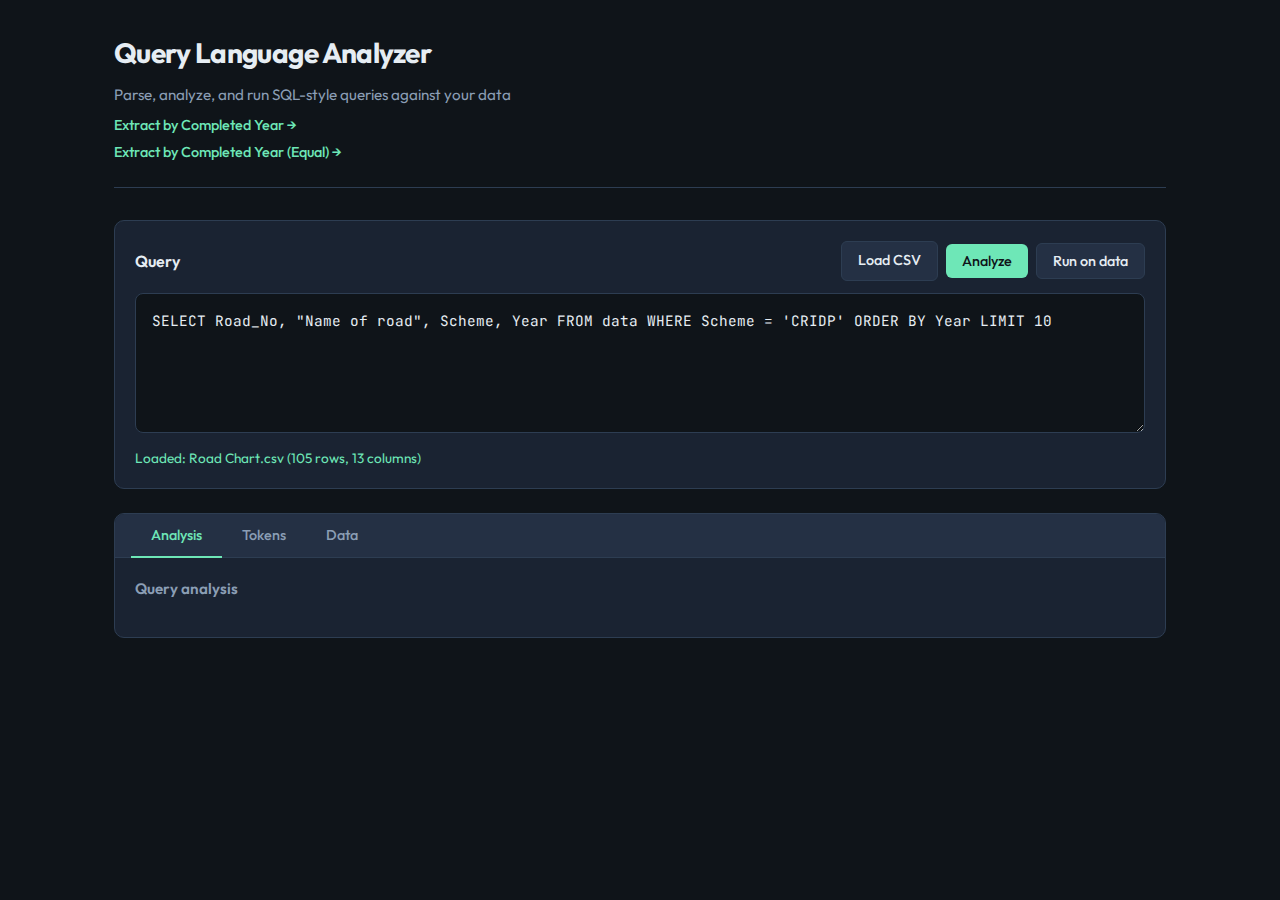
<file: index.html>
<!DOCTYPE html>
<html lang="en">
<head>
  <meta charset="UTF-8" />
  <meta name="viewport" content="width=device-width, initial-scale=1.0" />
  <title>Query Language Analyzer</title>
  <link rel="stylesheet" href="styles.css" />
  <link rel="preconnect" href="https://fonts.googleapis.com" />
  <link rel="preconnect" href="https://fonts.gstatic.com" crossorigin />
  <link href="https://fonts.googleapis.com/css2?family=JetBrains+Mono:wght@400;600&family=Outfit:wght@400;500;600;700&display=swap" rel="stylesheet" />
</head>
<body>
  <div class="app">
    <header class="header">
      <h1>Query Language Analyzer</h1>
      <p class="tagline">Parse, analyze, and run SQL-style queries against your data</p>
      <div class="nav-links">
        <a href="extract.html" class="nav-link">Extract by Completed Year →</a>
        <a href="equal-year.html" class="nav-link">Extract by Completed Year (Equal) →</a>
      </div>
    </header>

    <main class="main">
      <section class="query-section">
        <div class="section-header">
          <h2>Query</h2>
          <div class="actions">
            <label class="file-label">
              <input type="file" id="csvFile" accept=".csv" hidden />
              Load CSV
            </label>
            <button type="button" id="analyzeBtn" class="btn btn-primary">Analyze</button>
            <button type="button" id="runBtn" class="btn btn-secondary">Run on data</button>
          </div>
        </div>
        <textarea id="queryInput" class="query-input" placeholder="Enter a SQL query, e.g.&#10;SELECT Road_No, \"Name of road\" FROM data WHERE Scheme = 'CRIDP' ORDER BY Year LIMIT 10"></textarea>
        <div id="loadStatus" class="load-status"></div>
      </section>

      <section class="results-section">
        <div class="tabs">
          <button type="button" class="tab active" data-tab="analysis">Analysis</button>
          <button type="button" class="tab" data-tab="tokens">Tokens</button>
          <button type="button" class="tab" data-tab="data">Data</button>
        </div>

        <div id="analysisPanel" class="panel active">
          <h3>Query analysis</h3>
          <div id="analysisOutput" class="analysis-output"></div>
        </div>

        <div id="tokensPanel" class="panel">
          <h3>Token stream</h3>
          <div id="tokensOutput" class="tokens-output"></div>
        </div>

        <div id="dataPanel" class="panel">
          <h3>Query results</h3>
          <div id="dataOutput" class="data-output">
            <p class="hint">Load a CSV and click "Run on data" to execute the query.</p>
          </div>
        </div>
      </section>
    </main>
  </div>
  <script src="app.js"></script>
</body>
</html>
</file>
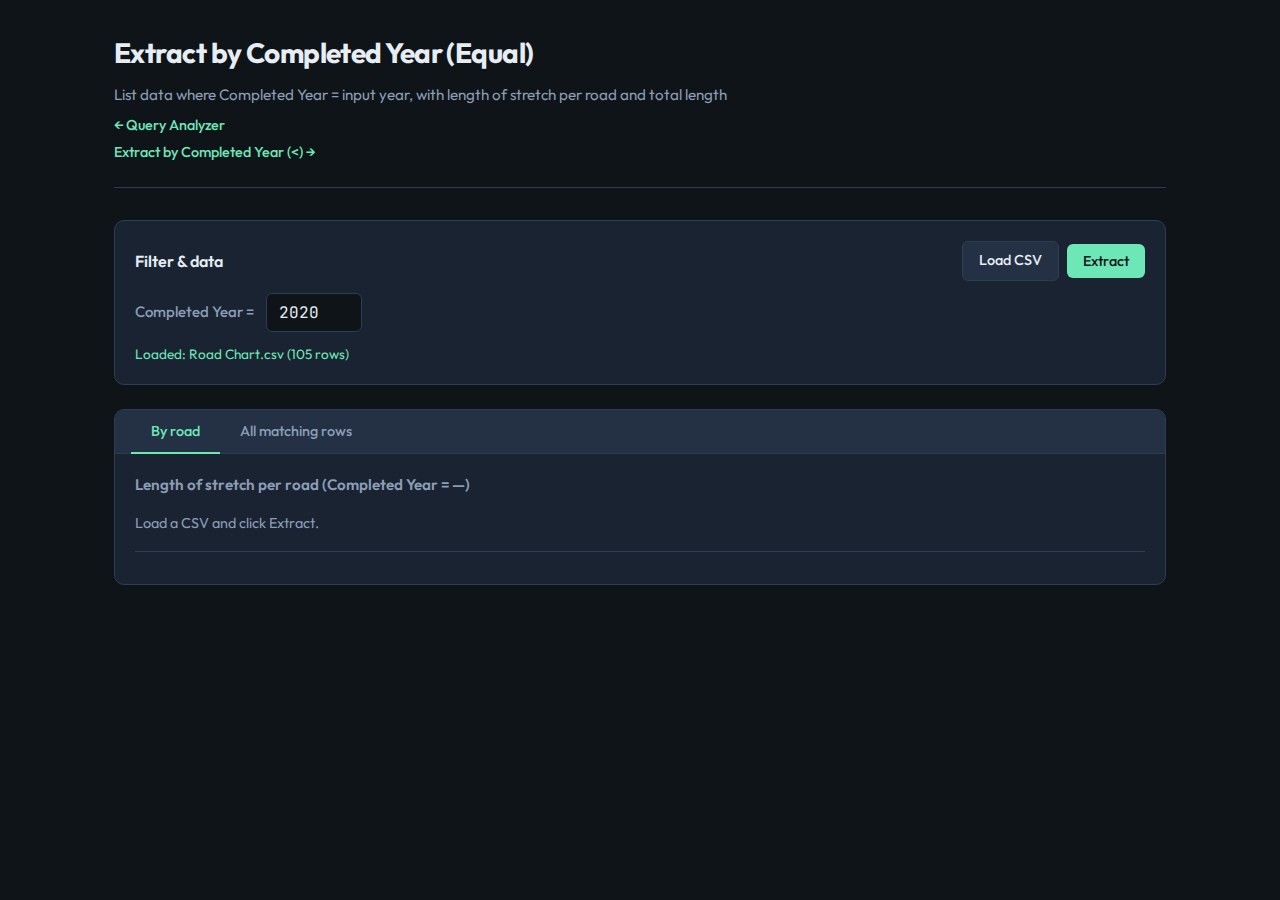
<file: equal-year.html>
<!DOCTYPE html>
<html lang="en">
<head>
  <meta charset="UTF-8" />
  <meta name="viewport" content="width=device-width, initial-scale=1.0" />
  <title>Extract by Completed Year (Equal)</title>
  <link rel="stylesheet" href="styles.css" />
  <link rel="preconnect" href="https://fonts.googleapis.com" />
  <link rel="preconnect" href="https://fonts.gstatic.com" crossorigin />
  <link href="https://fonts.googleapis.com/css2?family=JetBrains+Mono:wght@400;600&family=Outfit:wght@400;500;600;700&display=swap" rel="stylesheet" />
</head>
<body>
  <div class="app">
    <header class="header">
      <h1>Extract by Completed Year (Equal)</h1>
      <p class="tagline">List data where Completed Year = input year, with length of stretch per road and total length</p>
      <div class="nav-links">
        <a href="index.html" class="nav-link">← Query Analyzer</a>
        <a href="extract.html" class="nav-link">Extract by Completed Year (<) →</a>
      </div>
    </header>

    <main class="main">
      <section class="query-section">
        <div class="section-header">
          <h2>Filter &amp; data</h2>
          <div class="actions">
            <label class="file-label">
              <input type="file" id="csvFile" accept=".csv" hidden />
              Load CSV
            </label>
            <button type="button" id="extractBtn" class="btn btn-primary">Extract</button>
          </div>
        </div>
        <div class="year-row">
          <label for="yearInput">Completed Year =</label>
          <input type="number" id="yearInput" class="year-input" placeholder="e.g. 2020" min="1900" max="2100" value="2020" />
        </div>
        <div id="loadStatus" class="load-status"></div>
      </section>

      <section class="results-section">
        <div class="tabs">
          <button type="button" class="tab active" data-tab="summary">By road</button>
          <button type="button" class="tab" data-tab="data">All matching rows</button>
        </div>

        <div id="summaryPanel" class="panel active">
          <h3>Length of stretch per road (Completed Year = <span id="yearLabel">—</span>)</h3>
          <div id="summaryOutput" class="data-output">
            <p class="hint">Load a CSV and click Extract.</p>
          </div>
          <div id="totalLength" class="total-length"></div>
          <div id="reportActions" class="report-actions" style="display: none;">
            <button type="button" id="printReportBtn" class="btn btn-secondary">Print report</button>
            <button type="button" id="downloadReportBtn" class="btn btn-primary">Download report (HTML)</button>
          </div>
        </div>

        <div id="dataPanel" class="panel">
          <h3>Matching data</h3>
          <div id="dataOutput" class="data-output">
            <p class="hint">Load a CSV and click Extract.</p>
          </div>
        </div>
      </section>
    </main>
  </div>
  <script src="equal-year.js"></script>
</body>
</html>
</file>
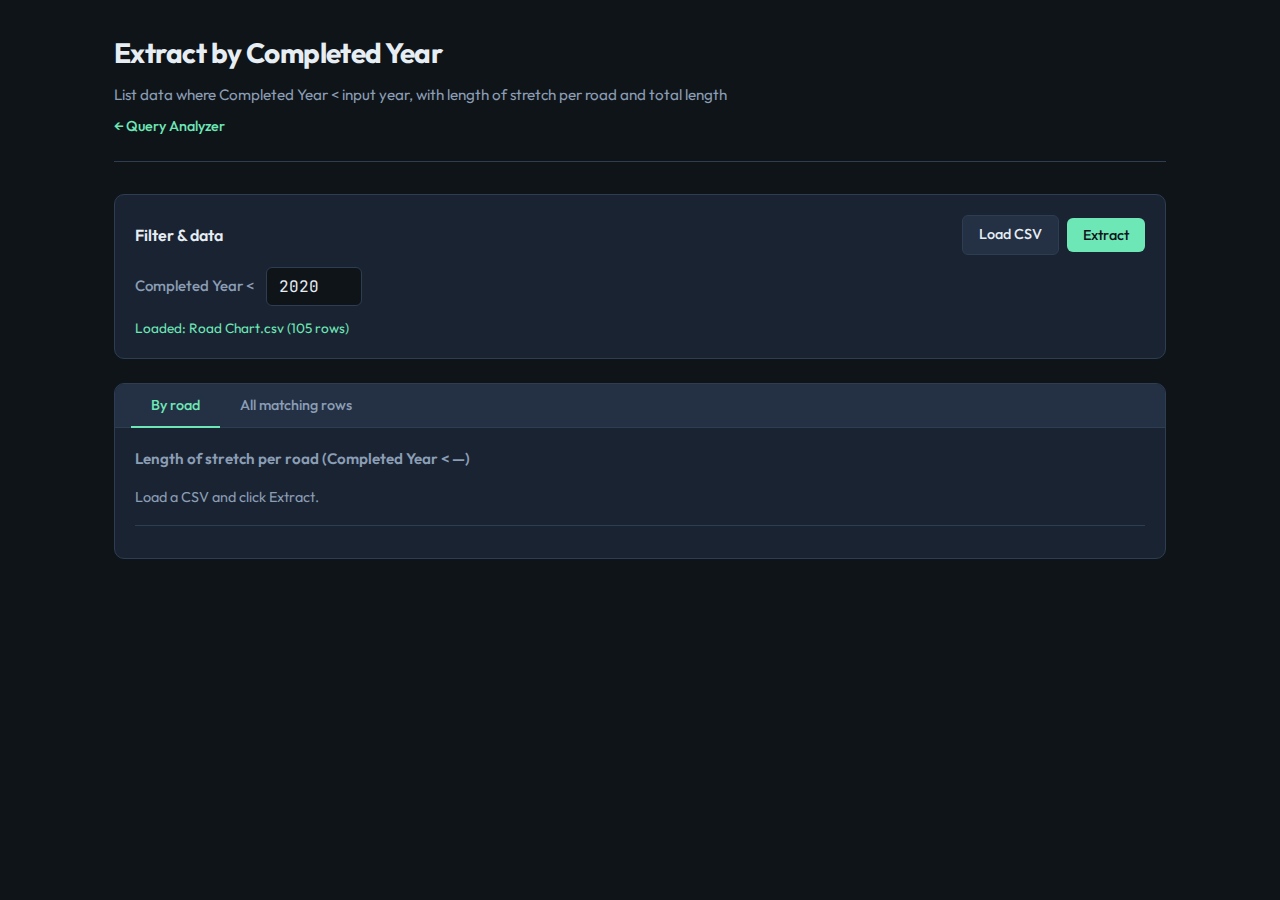
<file: extract.html>
<!DOCTYPE html>
<html lang="en">
<head>
  <meta charset="UTF-8" />
  <meta name="viewport" content="width=device-width, initial-scale=1.0" />
  <title>Extract by Completed Year</title>
  <link rel="stylesheet" href="styles.css" />
  <link rel="preconnect" href="https://fonts.googleapis.com" />
  <link rel="preconnect" href="https://fonts.gstatic.com" crossorigin />
  <link href="https://fonts.googleapis.com/css2?family=JetBrains+Mono:wght@400;600&family=Outfit:wght@400;500;600;700&display=swap" rel="stylesheet" />
</head>
<body>
  <div class="app">
    <header class="header">
      <h1>Extract by Completed Year</h1>
      <p class="tagline">List data where Completed Year &lt; input year, with length of stretch per road and total length</p>
      <a href="index.html" class="nav-link">← Query Analyzer</a>
    </header>

    <main class="main">
      <section class="query-section">
        <div class="section-header">
          <h2>Filter &amp; data</h2>
          <div class="actions">
            <label class="file-label">
              <input type="file" id="csvFile" accept=".csv" hidden />
              Load CSV
            </label>
            <button type="button" id="extractBtn" class="btn btn-primary">Extract</button>
          </div>
        </div>
        <div class="year-row">
          <label for="yearInput">Completed Year &lt;</label>
          <input type="number" id="yearInput" class="year-input" placeholder="e.g. 2020" min="1900" max="2100" value="2020" />
        </div>
        <div id="loadStatus" class="load-status"></div>
      </section>

      <section class="results-section">
        <div class="tabs">
          <button type="button" class="tab active" data-tab="summary">By road</button>
          <button type="button" class="tab" data-tab="data">All matching rows</button>
        </div>

        <div id="summaryPanel" class="panel active">
          <h3>Length of stretch per road (Completed Year &lt; <span id="yearLabel">—</span>)</h3>
          <div id="summaryOutput" class="data-output">
            <p class="hint">Load a CSV and click Extract.</p>
          </div>
          <div id="totalLength" class="total-length"></div>
          <div id="reportActions" class="report-actions" style="display: none;">
            <button type="button" id="printReportBtn" class="btn btn-secondary">Print report</button>
            <button type="button" id="downloadReportBtn" class="btn btn-primary">Download report (HTML)</button>
          </div>
        </div>

        <div id="dataPanel" class="panel">
          <h3>Matching data</h3>
          <div id="dataOutput" class="data-output">
            <p class="hint">Load a CSV and click Extract.</p>
          </div>
        </div>
      </section>
    </main>
  </div>
  <script src="extract.js"></script>
</body>
</html>
</file>
<file: styles.css>
:root {
  --bg: #0f1419;
  --surface: #1a2332;
  --surface2: #243044;
  --border: #2d3d52;
  --text: #e6edf3;
  --text-muted: #8b9eb5;
  --accent: #6ee7b7;
  --accent-dim: #34d399;
  --warning: #fbbf24;
  --error: #f87171;
  --radius: 10px;
  --font-sans: 'Outfit', system-ui, sans-serif;
  --font-mono: 'JetBrains Mono', ui-monospace, monospace;
}

* {
  box-sizing: border-box;
}

body {
  margin: 0;
  min-height: 100vh;
  background: var(--bg);
  color: var(--text);
  font-family: var(--font-sans);
  font-size: 15px;
  line-height: 1.5;
}

.app {
  max-width: 1100px;
  margin: 0 auto;
  padding: 2rem 1.5rem;
}

.header {
  margin-bottom: 2rem;
  padding-bottom: 1.5rem;
  border-bottom: 1px solid var(--border);
}

.header h1 {
  margin: 0 0 0.35em;
  font-size: 1.75rem;
  font-weight: 700;
  letter-spacing: -0.02em;
}

.tagline {
  margin: 0 0 0.5rem;
  color: var(--text-muted);
  font-size: 0.95rem;
}

.nav-links {
  display: flex;
  flex-direction: column;
  gap: 0.35rem;
  margin-top: 0.5rem;
}

.nav-link {
  display: inline-block;
  font-size: 0.9rem;
  font-weight: 500;
  color: var(--accent);
  text-decoration: none;
}

.nav-link:hover {
  text-decoration: underline;
}

.main {
  display: flex;
  flex-direction: column;
  gap: 1.5rem;
}

.query-section {
  background: var(--surface);
  border: 1px solid var(--border);
  border-radius: var(--radius);
  padding: 1.25rem;
}

.section-header {
  display: flex;
  align-items: center;
  justify-content: space-between;
  flex-wrap: wrap;
  gap: 0.75rem;
  margin-bottom: 0.75rem;
}

.section-header h2 {
  margin: 0;
  font-size: 1rem;
  font-weight: 600;
}

.actions {
  display: flex;
  align-items: center;
  gap: 0.5rem;
}

.btn {
  padding: 0.5rem 1rem;
  border: none;
  border-radius: 6px;
  font-family: var(--font-sans);
  font-size: 0.9rem;
  font-weight: 500;
  cursor: pointer;
  transition: background 0.15s, color 0.15s;
}

.btn-primary {
  background: var(--accent);
  color: var(--bg);
}

.btn-primary:hover {
  background: var(--accent-dim);
}

.btn-secondary {
  background: var(--surface2);
  color: var(--text);
  border: 1px solid var(--border);
}

.btn-secondary:hover {
  background: var(--border);
}

.file-label {
  padding: 0.5rem 1rem;
  background: var(--surface2);
  color: var(--text);
  border: 1px solid var(--border);
  border-radius: 6px;
  font-size: 0.9rem;
  font-weight: 500;
  cursor: pointer;
}

.file-label:hover {
  background: var(--border);
}

.query-input {
  width: 100%;
  min-height: 140px;
  padding: 1rem;
  background: var(--bg);
  border: 1px solid var(--border);
  border-radius: 8px;
  color: var(--text);
  font-family: var(--font-mono);
  font-size: 0.9rem;
  line-height: 1.5;
  resize: vertical;
}

.query-input::placeholder {
  color: var(--text-muted);
}

.query-input:focus {
  outline: none;
  border-color: var(--accent);
  box-shadow: 0 0 0 2px rgba(110, 231, 183, 0.2);
}

.year-row {
  display: flex;
  align-items: center;
  gap: 0.75rem;
  margin-bottom: 0.75rem;
}

.year-row label {
  font-weight: 500;
  color: var(--text-muted);
}

.year-input {
  width: 6rem;
  padding: 0.5rem 0.75rem;
  background: var(--bg);
  border: 1px solid var(--border);
  border-radius: 6px;
  color: var(--text);
  font-family: var(--font-mono);
  font-size: 1rem;
}

.year-input:focus {
  outline: none;
  border-color: var(--accent);
}

.total-length {
  margin-top: 1rem;
  padding-top: 0.75rem;
  border-top: 1px solid var(--border);
  font-size: 1rem;
  color: var(--accent);
}

.road-block {
  margin-bottom: 1.5rem;
  padding-bottom: 1rem;
  border-bottom: 1px solid var(--border);
}

.road-block:last-child {
  border-bottom: none;
}

.road-name {
  margin: 0 0 0.5rem;
  font-size: 1rem;
  font-weight: 600;
  color: var(--accent);
}

.road-total {
  margin: 0.5rem 0 0;
  font-size: 0.9rem;
  color: var(--text-muted);
}

.road-total strong {
  color: var(--text);
}

.stretch-table {
  margin-top: 0.25rem;
}

.report-actions {
  display: flex;
  flex-wrap: wrap;
  gap: 0.5rem;
  margin-top: 1rem;
  padding-top: 0.75rem;
  border-top: 1px solid var(--border);
}

.load-status {
  margin-top: 0.5rem;
  font-size: 0.85rem;
  color: var(--text-muted);
}

.load-status.loaded {
  color: var(--accent);
}

.results-section {
  background: var(--surface);
  border: 1px solid var(--border);
  border-radius: var(--radius);
  overflow: hidden;
}

.tabs {
  display: flex;
  gap: 0;
  padding: 0 1rem;
  background: var(--surface2);
  border-bottom: 1px solid var(--border);
}

.tab {
  padding: 0.75rem 1.25rem;
  background: none;
  border: none;
  border-bottom: 2px solid transparent;
  margin-bottom: -1px;
  color: var(--text-muted);
  font-family: var(--font-sans);
  font-size: 0.9rem;
  font-weight: 500;
  cursor: pointer;
}

.tab:hover {
  color: var(--text);
}

.tab.active {
  color: var(--accent);
  border-bottom-color: var(--accent);
}

.panel {
  display: none;
  padding: 1.25rem;
}

.panel.active {
  display: block;
}

.panel h3 {
  margin: 0 0 1rem;
  font-size: 0.95rem;
  font-weight: 600;
  color: var(--text-muted);
}

.analysis-output {
  font-family: var(--font-mono);
  font-size: 0.88rem;
}

.analysis-item {
  display: flex;
  gap: 0.75rem;
  padding: 0.5rem 0;
  border-bottom: 1px solid var(--border);
}

.analysis-item:last-child {
  border-bottom: none;
}

.analysis-label {
  min-width: 120px;
  color: var(--text-muted);
}

.analysis-value {
  color: var(--text);
  word-break: break-word;
}

.analysis-value.keyword {
  color: var(--accent);
}

.analysis-value.error {
  color: var(--error);
}

.tokens-output {
  display: flex;
  flex-wrap: wrap;
  gap: 0.35rem;
}

.token {
  padding: 0.25rem 0.5rem;
  border-radius: 4px;
  font-family: var(--font-mono);
  font-size: 0.8rem;
}

.token.keyword { background: rgba(110, 231, 183, 0.2); color: var(--accent); }
.token.identifier { background: var(--surface2); color: var(--text); }
.token.string { background: rgba(251, 191, 36, 0.15); color: var(--warning); }
.token.number { background: rgba(147, 197, 253, 0.2); color: #93c5fd; }
.token.operator { color: var(--text-muted); }
.token.punctuation { color: var(--text-muted); }

.data-output {
  overflow-x: auto;
}

.data-output .hint {
  margin: 0;
  color: var(--text-muted);
  font-size: 0.9rem;
}

.data-output .error-msg {
  color: var(--error);
  font-size: 0.9rem;
}

.table-wrap {
  overflow-x: auto;
  border: 1px solid var(--border);
  border-radius: 8px;
}

table {
  width: 100%;
  border-collapse: collapse;
  font-size: 0.85rem;
}

th, td {
  padding: 0.5rem 0.75rem;
  text-align: left;
  border-bottom: 1px solid var(--border);
}

th {
  background: var(--surface2);
  font-weight: 600;
  color: var(--text-muted);
  white-space: nowrap;
}

tr:last-child td {
  border-bottom: none;
}

tr:hover td {
  background: rgba(255, 255, 255, 0.03);
}

.row-count {
  margin-top: 0.5rem;
  font-size: 0.85rem;
  color: var(--text-muted);
}
</file>
